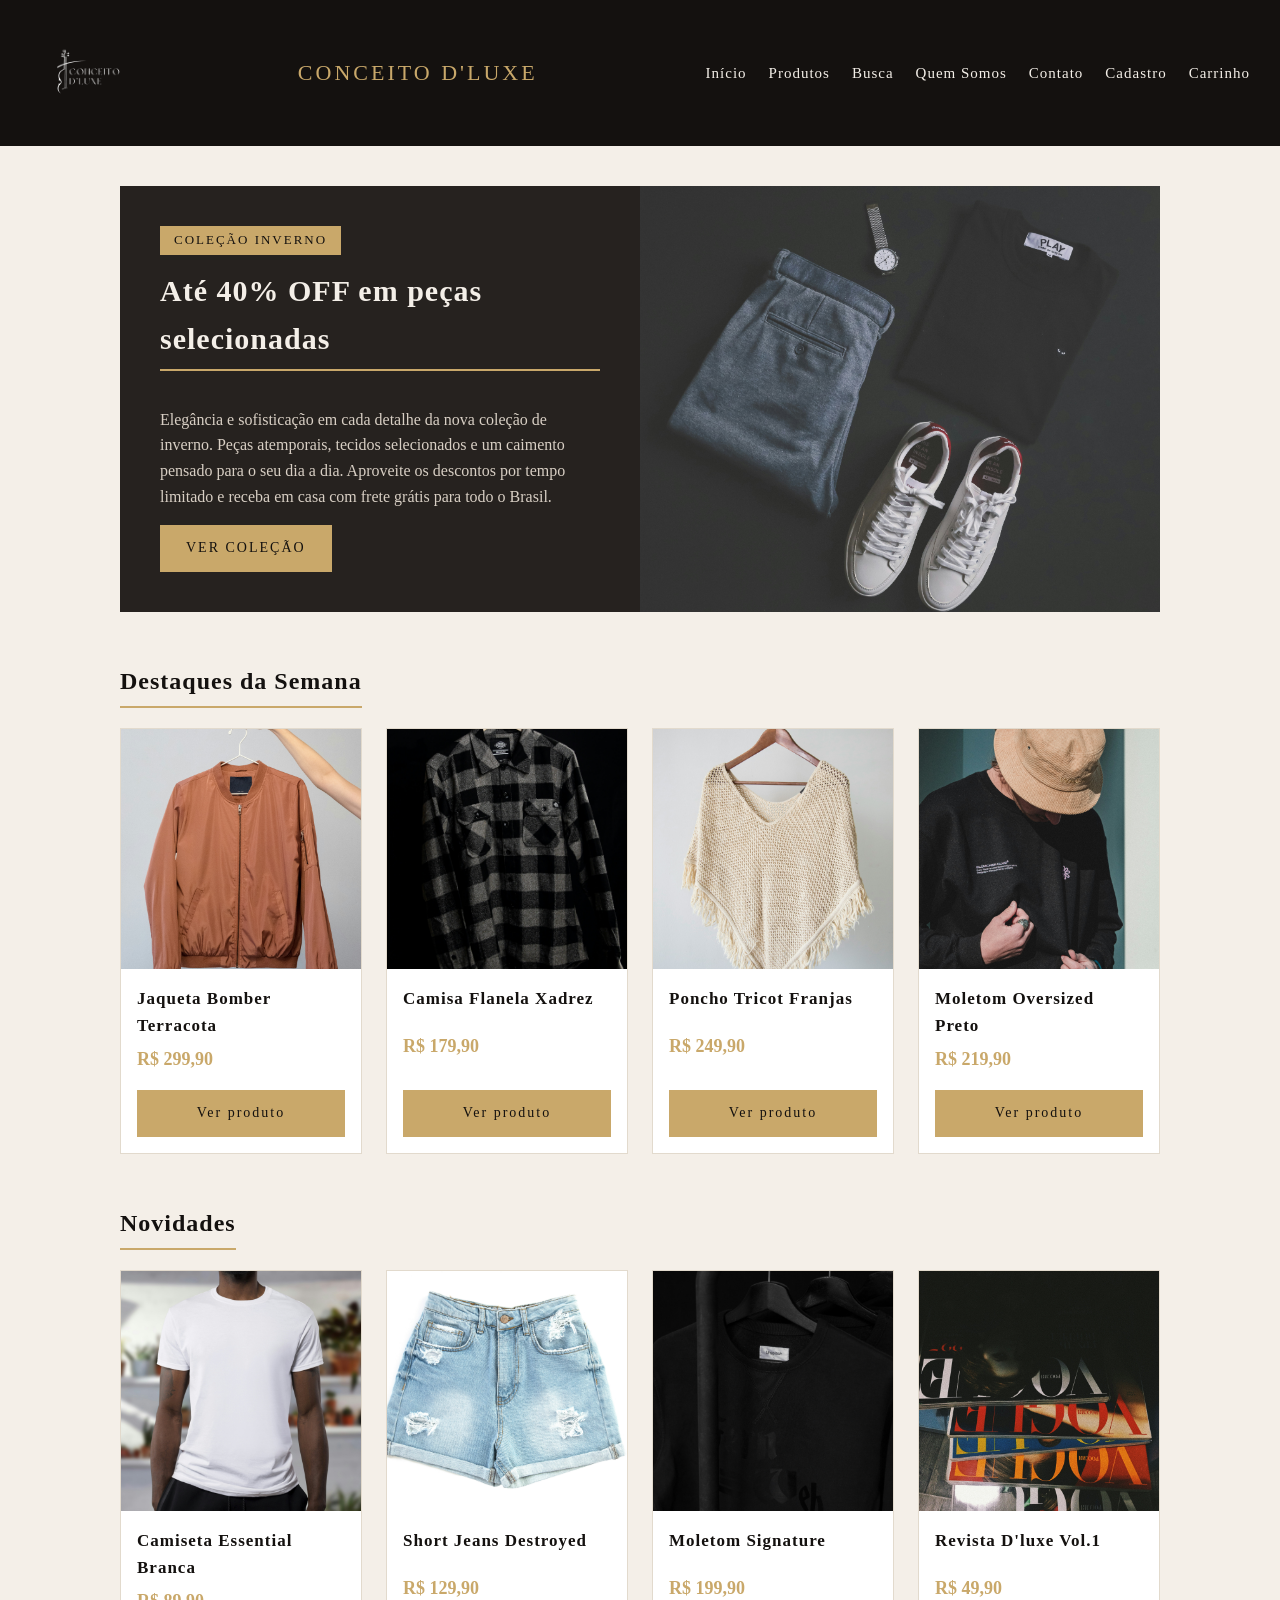
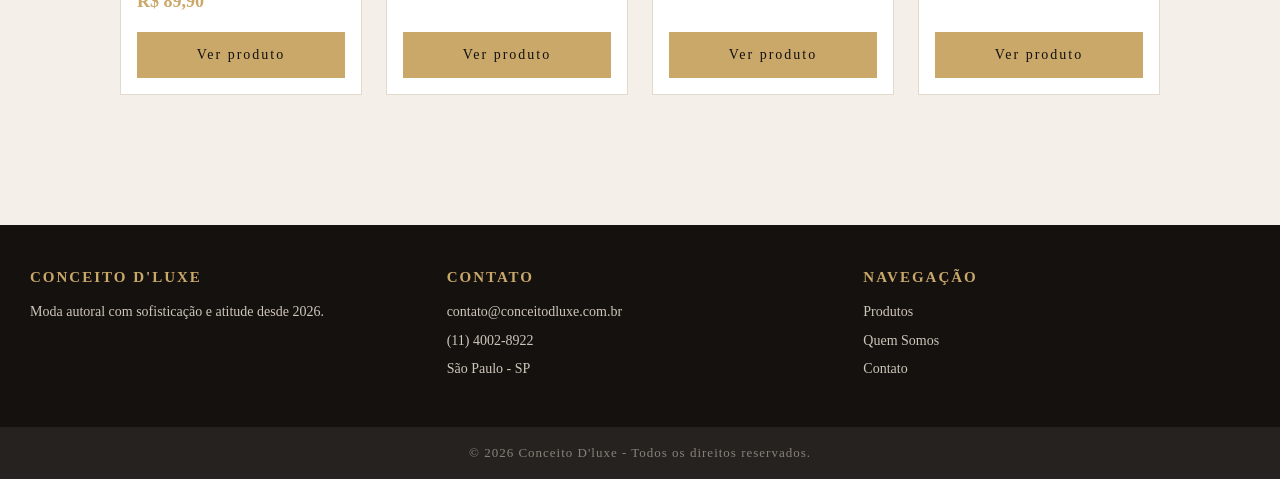
<file: index.html>
<!DOCTYPE html>
<html lang="pt-br">
<head>
  <meta charset="UTF-8">
  <meta name="viewport" content="width=device-width, initial-scale=1.0">
  <title>Conceito D'luxe - Início</title>
  <link rel="stylesheet" href="style.css">
</head>
<body>

  <header>
    <a href="index.html" class="logo">
      <img src="images/logo.png" alt="Logo Conceito D'luxe">
      <span>CONCEITO D'LUXE</span>
    </a>
    <nav>
      <ul>
        <li><a href="index.html">Início</a></li>
        <li><a href="produtos.html">Produtos</a></li>
        <li><a href="busca.html">Busca</a></li>
        <li><a href="quemsomos.html">Quem Somos</a></li>
        <li><a href="contato.html">Contato</a></li>
        <li><a href="cadastro.html">Cadastro</a></li>
        <li><a href="pedidos.html">Carrinho</a></li>
      </ul>
    </nav>
  </header>

  <main>

    <section class="banner secao">
      <div class="banner-texto">
        <span class="tag-promo">COLEÇÃO INVERNO</span>
        <h2>Até 40% OFF em peças selecionadas</h2>
        <p>Elegância e sofisticação em cada detalhe da nova coleção de inverno.
        Peças atemporais, tecidos selecionados e um caimento pensado para o seu
        dia a dia. Aproveite os descontos por tempo limitado e receba em casa
        com frete grátis para todo o Brasil.</p>
        <a href="produtos.html" class="botao">VER COLEÇÃO</a>
      </div>
      <div class="banner-img" style="background-image: url('images/look.jpg');"></div>
    </section>

    <section class="secao">
      <h2>Destaques da Semana</h2>
      <div class="grade-produtos">

        <div class="card">
          <div class="card-img" style="background-image: url('images/bomber.jpg');"></div>
          <div class="card-info">
            <h3>Jaqueta Bomber Terracota</h3>
            <span class="card-preco">R$ 299,90</span>
          </div>
          <a href="produto.html" class="botao">Ver produto</a>
        </div>

        <div class="card">
          <div class="card-img" style="background-image: url('images/flanela.jpg');"></div>
          <div class="card-info">
            <h3>Camisa Flanela Xadrez</h3>
            <span class="card-preco">R$ 179,90</span>
          </div>
          <a href="produto.html" class="botao">Ver produto</a>
        </div>

        <div class="card">
          <div class="card-img" style="background-image: url('images/poncho.jpg');"></div>
          <div class="card-info">
            <h3>Poncho Tricot Franjas</h3>
            <span class="card-preco">R$ 249,90</span>
          </div>
          <a href="produto.html" class="botao">Ver produto</a>
        </div>

        <div class="card">
          <div class="card-img" style="background-image: url('images/moletom.jpg');"></div>
          <div class="card-info">
            <h3>Moletom Oversized Preto</h3>
            <span class="card-preco">R$ 219,90</span>
          </div>
          <a href="produto.html" class="botao">Ver produto</a>
        </div>

      </div>
    </section>

    <section class="secao">
      <h2>Novidades</h2>
      <div class="grade-produtos">

        <div class="card">
          <div class="card-img" style="background-image: url('images/camiseta.jpg');"></div>
          <div class="card-info">
            <h3>Camiseta Essential Branca</h3>
            <span class="card-preco">R$ 89,90</span>
          </div>
          <a href="produto.html" class="botao">Ver produto</a>
        </div>

        <div class="card">
          <div class="card-img" style="background-image: url('images/short.jpg');"></div>
          <div class="card-info">
            <h3>Short Jeans Destroyed</h3>
            <span class="card-preco">R$ 129,90</span>
          </div>
          <a href="produto.html" class="botao">Ver produto</a>
        </div>

        <div class="card">
          <div class="card-img" style="background-image: url('images/moletom-signature.jpg');"></div>
          <div class="card-info">
            <h3>Moletom Signature</h3>
            <span class="card-preco">R$ 199,90</span>
          </div>
          <a href="produto.html" class="botao">Ver produto</a>
        </div>

        <div class="card">
          <div class="card-img" style="background-image: url('images/revista.jpg');"></div>
          <div class="card-info">
            <h3>Revista D'luxe Vol.1</h3>
            <span class="card-preco">R$ 49,90</span>
          </div>
          <a href="produto.html" class="botao">Ver produto</a>
        </div>

      </div>
    </section>

  </main>

  <footer>
    <div>
      <h4>CONCEITO D'LUXE</h4>
      <p>Moda autoral com sofisticação e atitude desde 2026.</p>
    </div>
    <div>
      <h4>CONTATO</h4>
      <p>contato@conceitodluxe.com.br</p>
      <p>(11) 4002-8922</p>
      <p>São Paulo - SP</p>
    </div>
    <div>
      <h4>NAVEGAÇÃO</h4>
      <a href="produtos.html">Produtos</a>
      <a href="quemsomos.html">Quem Somos</a>
      <a href="contato.html">Contato</a>
    </div>
  </footer>
  <div class="rodape-final">© 2026 Conceito D'luxe - Todos os direitos reservados.</div>

</body>
</html>
</file>
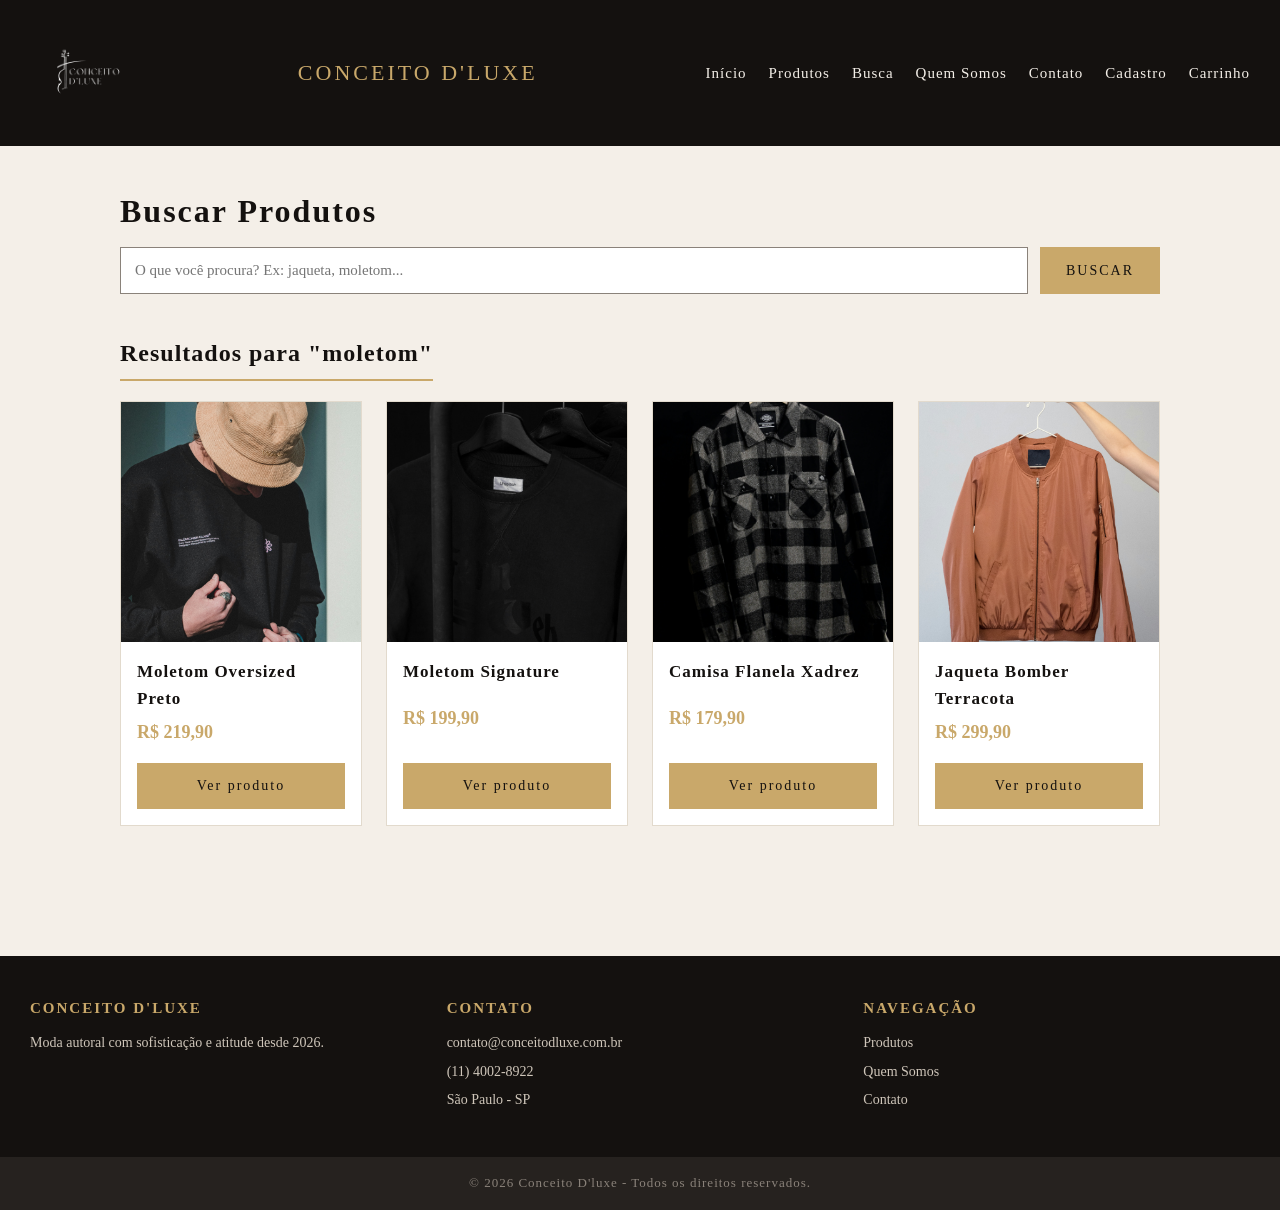
<file: busca.html>
<!DOCTYPE html>
<html lang="pt-br">
<head>
  <meta charset="UTF-8">
  <meta name="viewport" content="width=device-width, initial-scale=1.0">
  <title>Conceito D'luxe - Busca</title>
  <link rel="stylesheet" href="style.css">
</head>
<body>

  <header>
    <a href="index.html" class="logo">
      <img src="images/logo.png" alt="Logo Conceito D'luxe">
      <span>CONCEITO D'LUXE</span>
    </a>
    <nav>
      <ul>
        <li><a href="index.html">Início</a></li>
        <li><a href="produtos.html">Produtos</a></li>
        <li><a href="busca.html">Busca</a></li>
        <li><a href="quemsomos.html">Quem Somos</a></li>
        <li><a href="contato.html">Contato</a></li>
        <li><a href="cadastro.html">Cadastro</a></li>
        <li><a href="pedidos.html">Carrinho</a></li>
      </ul>
    </nav>
  </header>

  <main>
    <h1>Buscar Produtos</h1>

    <form class="barra-busca" action="busca.html" method="get">
      <input type="text" name="q" placeholder="O que você procura? Ex: jaqueta, moletom...">
      <button type="submit" class="botao">BUSCAR</button>
    </form>

    <section class="secao">
      <h2>Resultados para "moletom"</h2>
      <div class="grade-produtos">

        <div class="card">
          <div class="card-img" style="background-image: url('images/moletom.jpg');"></div>
          <div class="card-info">
            <h3>Moletom Oversized Preto</h3>
            <span class="card-preco">R$ 219,90</span>
          </div>
          <a href="produto.html" class="botao">Ver produto</a>
        </div>

        <div class="card">
          <div class="card-img" style="background-image: url('images/moletom-signature.jpg');"></div>
          <div class="card-info">
            <h3>Moletom Signature</h3>
            <span class="card-preco">R$ 199,90</span>
          </div>
          <a href="produto.html" class="botao">Ver produto</a>
        </div>

        <div class="card">
          <div class="card-img" style="background-image: url('images/flanela.jpg');"></div>
          <div class="card-info">
            <h3>Camisa Flanela Xadrez</h3>
            <span class="card-preco">R$ 179,90</span>
          </div>
          <a href="produto.html" class="botao">Ver produto</a>
        </div>

        <div class="card">
          <div class="card-img" style="background-image: url('images/bomber.jpg');"></div>
          <div class="card-info">
            <h3>Jaqueta Bomber Terracota</h3>
            <span class="card-preco">R$ 299,90</span>
          </div>
          <a href="produto.html" class="botao">Ver produto</a>
        </div>

      </div>
    </section>
  </main>

  <footer>
    <div>
      <h4>CONCEITO D'LUXE</h4>
      <p>Moda autoral com sofisticação e atitude desde 2026.</p>
    </div>
    <div>
      <h4>CONTATO</h4>
      <p>contato@conceitodluxe.com.br</p>
      <p>(11) 4002-8922</p>
      <p>São Paulo - SP</p>
    </div>
    <div>
      <h4>NAVEGAÇÃO</h4>
      <a href="produtos.html">Produtos</a>
      <a href="quemsomos.html">Quem Somos</a>
      <a href="contato.html">Contato</a>
    </div>
  </footer>
  <div class="rodape-final">© 2026 Conceito D'luxe - Todos os direitos reservados.</div>

</body>
</html>
</file>
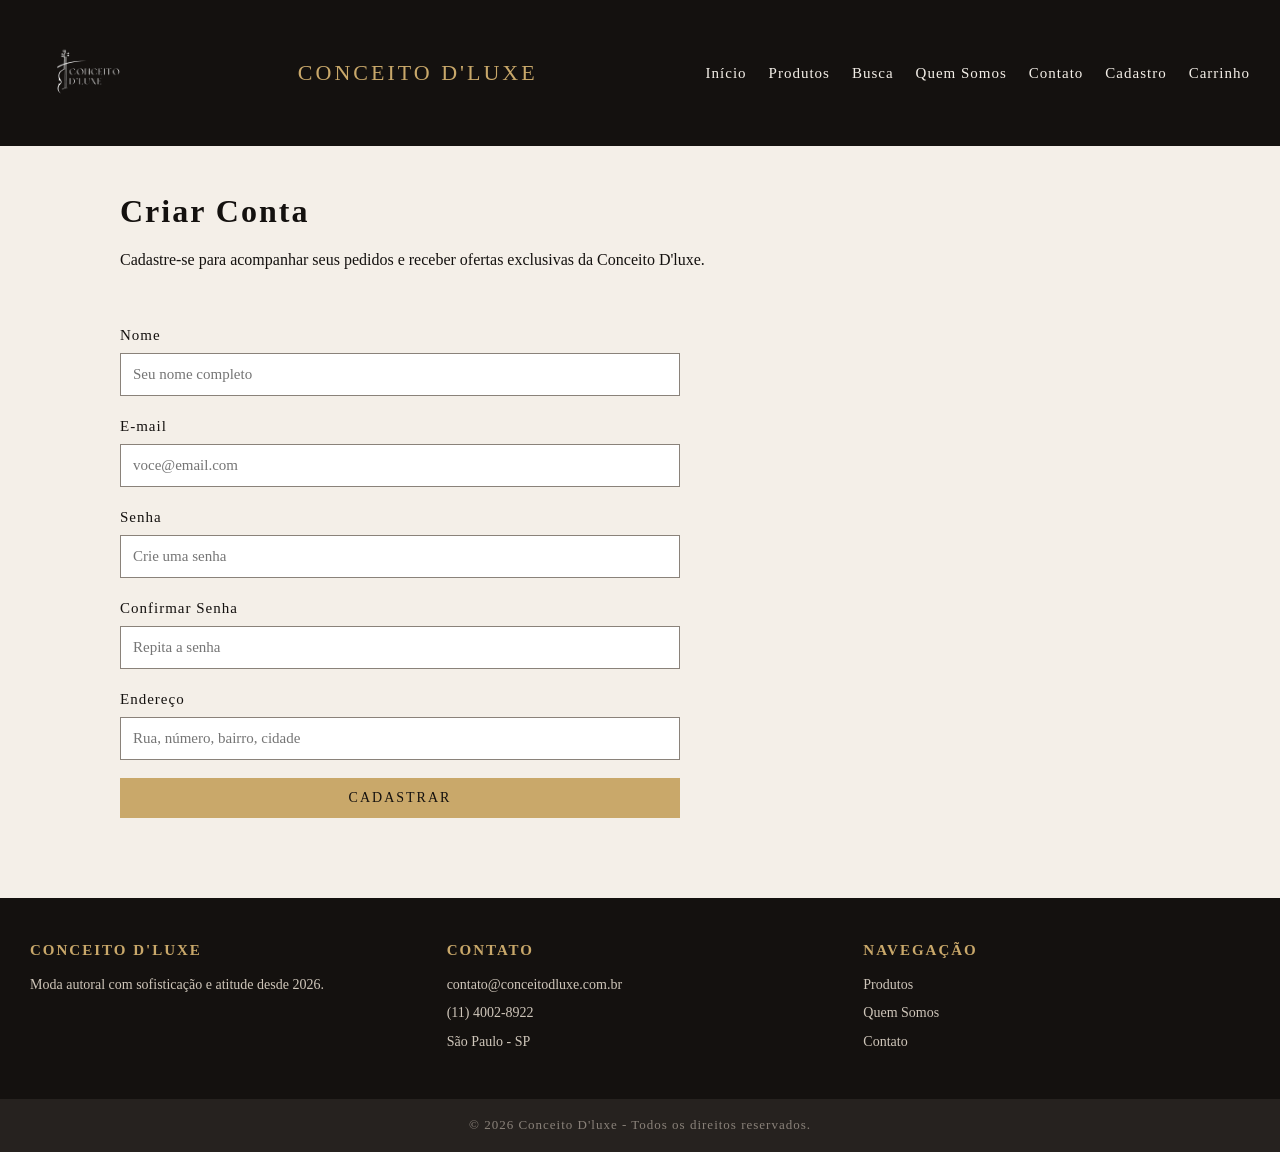
<file: cadastro.html>
<!DOCTYPE html>
<html lang="pt-br">
<head>
  <meta charset="UTF-8">
  <meta name="viewport" content="width=device-width, initial-scale=1.0">
  <title>Conceito D'luxe - Cadastro</title>
  <link rel="stylesheet" href="style.css">
</head>
<body>

  <header>
    <a href="index.html" class="logo">
      <img src="images/logo.png" alt="Logo Conceito D'luxe">
      <span>CONCEITO D'LUXE</span>
    </a>
    <nav>
      <ul>
        <li><a href="index.html">Início</a></li>
        <li><a href="produtos.html">Produtos</a></li>
        <li><a href="busca.html">Busca</a></li>
        <li><a href="quemsomos.html">Quem Somos</a></li>
        <li><a href="contato.html">Contato</a></li>
        <li><a href="cadastro.html">Cadastro</a></li>
        <li><a href="pedidos.html">Carrinho</a></li>
      </ul>
    </nav>
  </header>

  <main>
    <h1>Criar Conta</h1>
    <p class="secao">Cadastre-se para acompanhar seus pedidos e receber ofertas
    exclusivas da Conceito D'luxe.</p>

    <form class="formulario">
      <div class="campo">
        <label for="nome">Nome</label>
        <input type="text" id="nome" name="nome" placeholder="Seu nome completo">
      </div>

      <div class="campo">
        <label for="email">E-mail</label>
        <input type="email" id="email" name="email" placeholder="voce@email.com">
      </div>

      <div class="campo">
        <label for="senha">Senha</label>
        <input type="password" id="senha" name="senha" placeholder="Crie uma senha">
      </div>

      <div class="campo">
        <label for="confirmar">Confirmar Senha</label>
        <input type="password" id="confirmar" name="confirmar" placeholder="Repita a senha">
      </div>

      <div class="campo">
        <label for="endereco">Endereço</label>
        <input type="text" id="endereco" name="endereco" placeholder="Rua, número, bairro, cidade">
      </div>

      <button type="button" class="botao">CADASTRAR</button>
    </form>
  </main>

  <footer>
    <div>
      <h4>CONCEITO D'LUXE</h4>
      <p>Moda autoral com sofisticação e atitude desde 2026.</p>
    </div>
    <div>
      <h4>CONTATO</h4>
      <p>contato@conceitodluxe.com.br</p>
      <p>(11) 4002-8922</p>
      <p>São Paulo - SP</p>
    </div>
    <div>
      <h4>NAVEGAÇÃO</h4>
      <a href="produtos.html">Produtos</a>
      <a href="quemsomos.html">Quem Somos</a>
      <a href="contato.html">Contato</a>
    </div>
  </footer>
  <div class="rodape-final">© 2026 Conceito D'luxe - Todos os direitos reservados.</div>

</body>
</html>
</file>
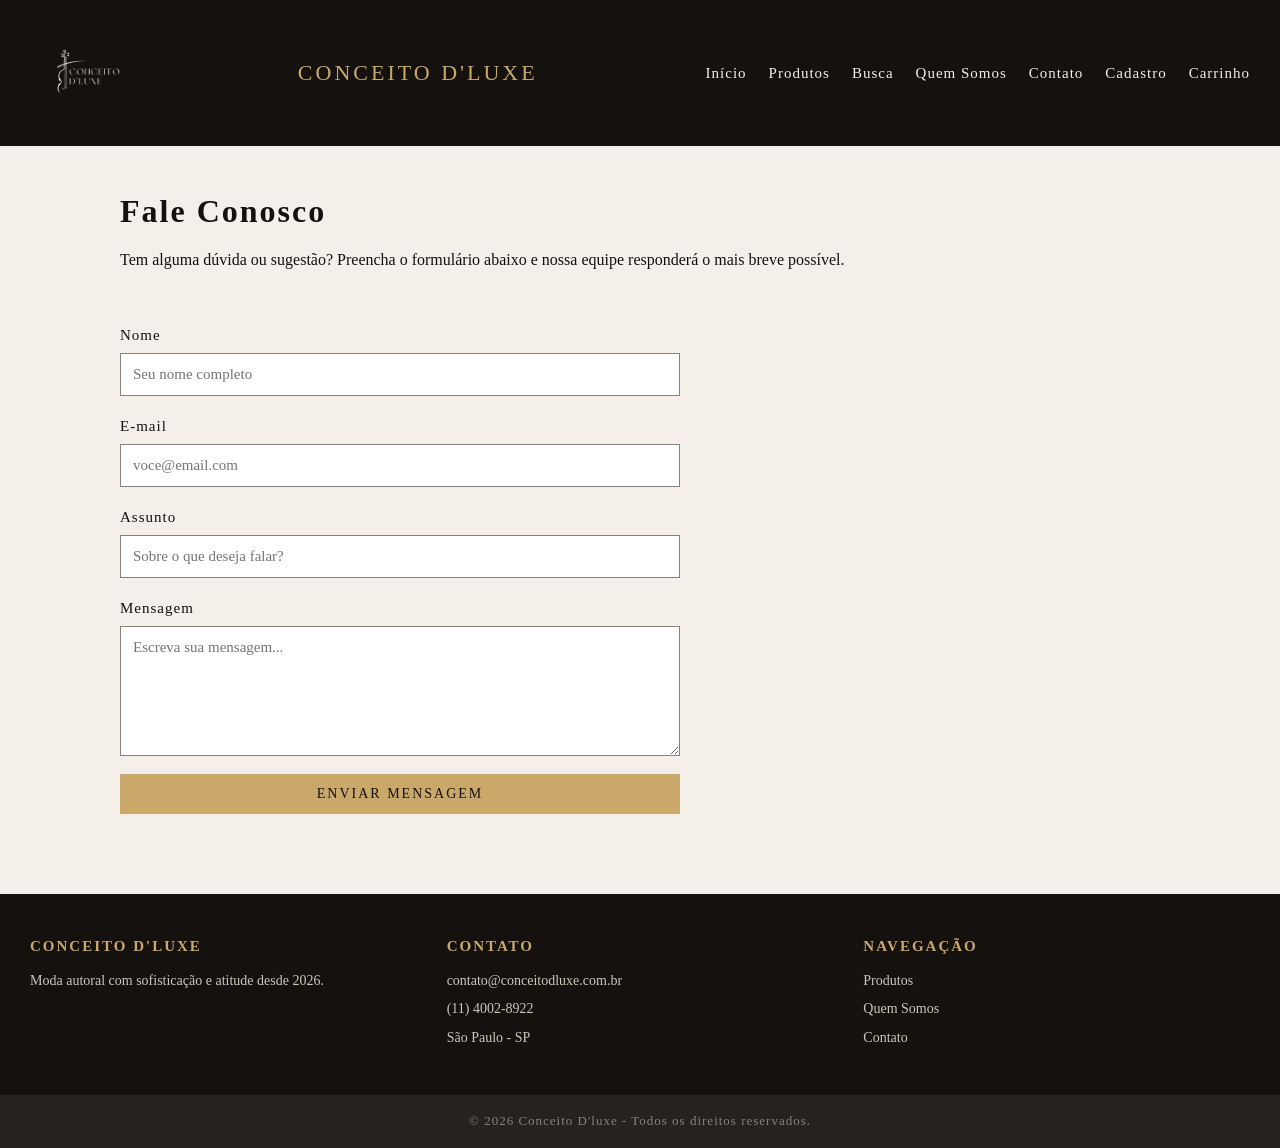
<file: contato.html>
<!DOCTYPE html>
<html lang="pt-br">
<head>
  <meta charset="UTF-8">
  <meta name="viewport" content="width=device-width, initial-scale=1.0">
  <title>Conceito D'luxe - Contato</title>
  <link rel="stylesheet" href="style.css">
</head>
<body>

  <header>
    <a href="index.html" class="logo">
      <img src="images/logo.png" alt="Logo Conceito D'luxe">
      <span>CONCEITO D'LUXE</span>
    </a>
    <nav>
      <ul>
        <li><a href="index.html">Início</a></li>
        <li><a href="produtos.html">Produtos</a></li>
        <li><a href="busca.html">Busca</a></li>
        <li><a href="quemsomos.html">Quem Somos</a></li>
        <li><a href="contato.html">Contato</a></li>
        <li><a href="cadastro.html">Cadastro</a></li>
        <li><a href="pedidos.html">Carrinho</a></li>
      </ul>
    </nav>
  </header>

  <main>
    <h1>Fale Conosco</h1>
    <p class="secao">Tem alguma dúvida ou sugestão? Preencha o formulário abaixo
    e nossa equipe responderá o mais breve possível.</p>

    <form class="formulario">
      <div class="campo">
        <label for="nome">Nome</label>
        <input type="text" id="nome" name="nome" placeholder="Seu nome completo">
      </div>

      <div class="campo">
        <label for="email">E-mail</label>
        <input type="email" id="email" name="email" placeholder="voce@email.com">
      </div>

      <div class="campo">
        <label for="assunto">Assunto</label>
        <input type="text" id="assunto" name="assunto" placeholder="Sobre o que deseja falar?">
      </div>

      <div class="campo">
        <label for="mensagem">Mensagem</label>
        <textarea id="mensagem" name="mensagem" placeholder="Escreva sua mensagem..."></textarea>
      </div>

      <button type="button" class="botao">ENVIAR MENSAGEM</button>
    </form>
  </main>

  <footer>
    <div>
      <h4>CONCEITO D'LUXE</h4>
      <p>Moda autoral com sofisticação e atitude desde 2026.</p>
    </div>
    <div>
      <h4>CONTATO</h4>
      <p>contato@conceitodluxe.com.br</p>
      <p>(11) 4002-8922</p>
      <p>São Paulo - SP</p>
    </div>
    <div>
      <h4>NAVEGAÇÃO</h4>
      <a href="produtos.html">Produtos</a>
      <a href="quemsomos.html">Quem Somos</a>
      <a href="contato.html">Contato</a>
    </div>
  </footer>
  <div class="rodape-final">© 2026 Conceito D'luxe - Todos os direitos reservados.</div>

</body>
</html>
</file>
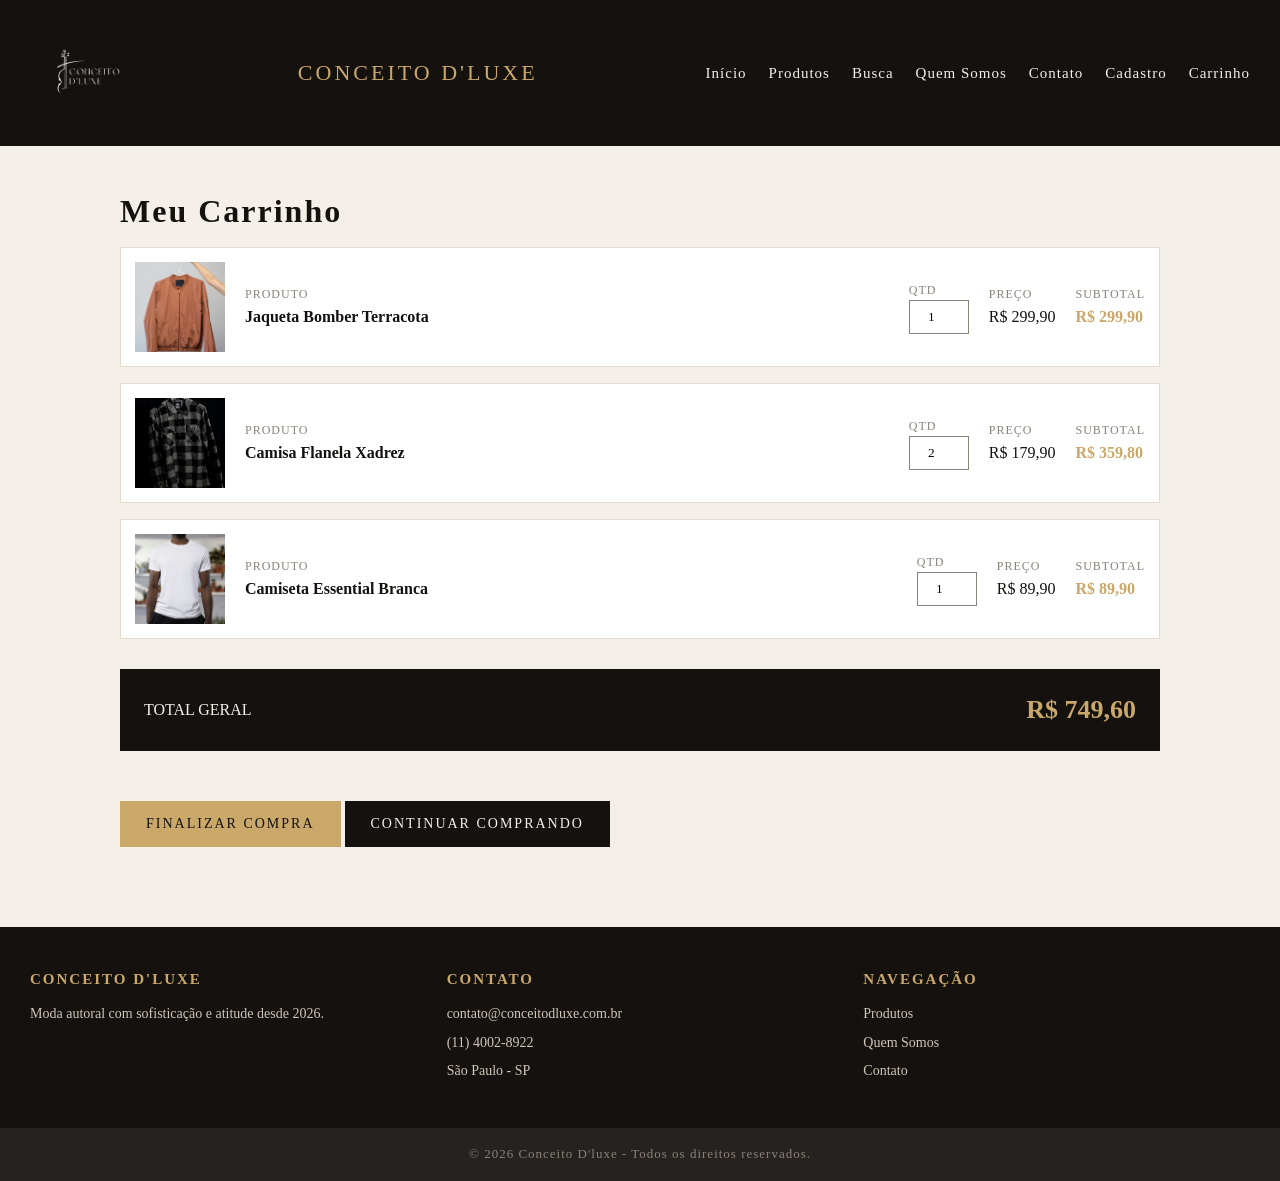
<file: pedidos.html>
<!DOCTYPE html>
<html lang="pt-br">
<head>
  <meta charset="UTF-8">
  <meta name="viewport" content="width=device-width, initial-scale=1.0">
  <title>Conceito D'luxe - Carrinho</title>
  <link rel="stylesheet" href="style.css">
</head>
<body>

  <header>
    <a href="index.html" class="logo">
      <img src="images/logo.png" alt="Logo Conceito D'luxe">
      <span>CONCEITO D'LUXE</span>
    </a>
    <nav>
      <ul>
        <li><a href="index.html">Início</a></li>
        <li><a href="produtos.html">Produtos</a></li>
        <li><a href="busca.html">Busca</a></li>
        <li><a href="quemsomos.html">Quem Somos</a></li>
        <li><a href="contato.html">Contato</a></li>
        <li><a href="cadastro.html">Cadastro</a></li>
        <li><a href="pedidos.html">Carrinho</a></li>
      </ul>
    </nav>
  </header>

  <main>
    <h1>Meu Carrinho</h1>

    <form class="lista-pedidos secao">

      <div class="item-pedido">
        <img src="images/bomber.jpg" alt="Jaqueta Bomber Terracota">
        <div>
          <span class="rotulo">PRODUTO</span>
          <strong>Jaqueta Bomber Terracota</strong>
        </div>
        <div class="qtd">
          <span class="rotulo">QTD</span>
          <input type="number" name="qtd1" value="1" min="1">
        </div>
        <div>
          <span class="rotulo">PREÇO</span>
          R$ 299,90
        </div>
        <div>
          <span class="rotulo">SUBTOTAL</span>
          <span class="valor">R$ 299,90</span>
        </div>
      </div>

      <div class="item-pedido">
        <img src="images/flanela.jpg" alt="Camisa Flanela Xadrez">
        <div>
          <span class="rotulo">PRODUTO</span>
          <strong>Camisa Flanela Xadrez</strong>
        </div>
        <div class="qtd">
          <span class="rotulo">QTD</span>
          <input type="number" name="qtd2" value="2" min="1">
        </div>
        <div>
          <span class="rotulo">PREÇO</span>
          R$ 179,90
        </div>
        <div>
          <span class="rotulo">SUBTOTAL</span>
          <span class="valor">R$ 359,80</span>
        </div>
      </div>

      <div class="item-pedido">
        <img src="images/camiseta.jpg" alt="Camiseta Essential Branca">
        <div>
          <span class="rotulo">PRODUTO</span>
          <strong>Camiseta Essential Branca</strong>
        </div>
        <div class="qtd">
          <span class="rotulo">QTD</span>
          <input type="number" name="qtd3" value="1" min="1">
        </div>
        <div>
          <span class="rotulo">PREÇO</span>
          R$ 89,90
        </div>
        <div>
          <span class="rotulo">SUBTOTAL</span>
          <span class="valor">R$ 89,90</span>
        </div>
      </div>

    </form>

    <div class="total-geral secao">
      <span>TOTAL GERAL</span>
      <span class="valor-total">R$ 749,60</span>
    </div>

    <a href="cadastro.html" class="botao">FINALIZAR COMPRA</a>
    <a href="produtos.html" class="botao botao-escuro">CONTINUAR COMPRANDO</a>
  </main>

  <footer>
    <div>
      <h4>CONCEITO D'LUXE</h4>
      <p>Moda autoral com sofisticação e atitude desde 2026.</p>
    </div>
    <div>
      <h4>CONTATO</h4>
      <p>contato@conceitodluxe.com.br</p>
      <p>(11) 4002-8922</p>
      <p>São Paulo - SP</p>
    </div>
    <div>
      <h4>NAVEGAÇÃO</h4>
      <a href="produtos.html">Produtos</a>
      <a href="quemsomos.html">Quem Somos</a>
      <a href="contato.html">Contato</a>
    </div>
  </footer>
  <div class="rodape-final">© 2026 Conceito D'luxe - Todos os direitos reservados.</div>

</body>
</html>
</file>
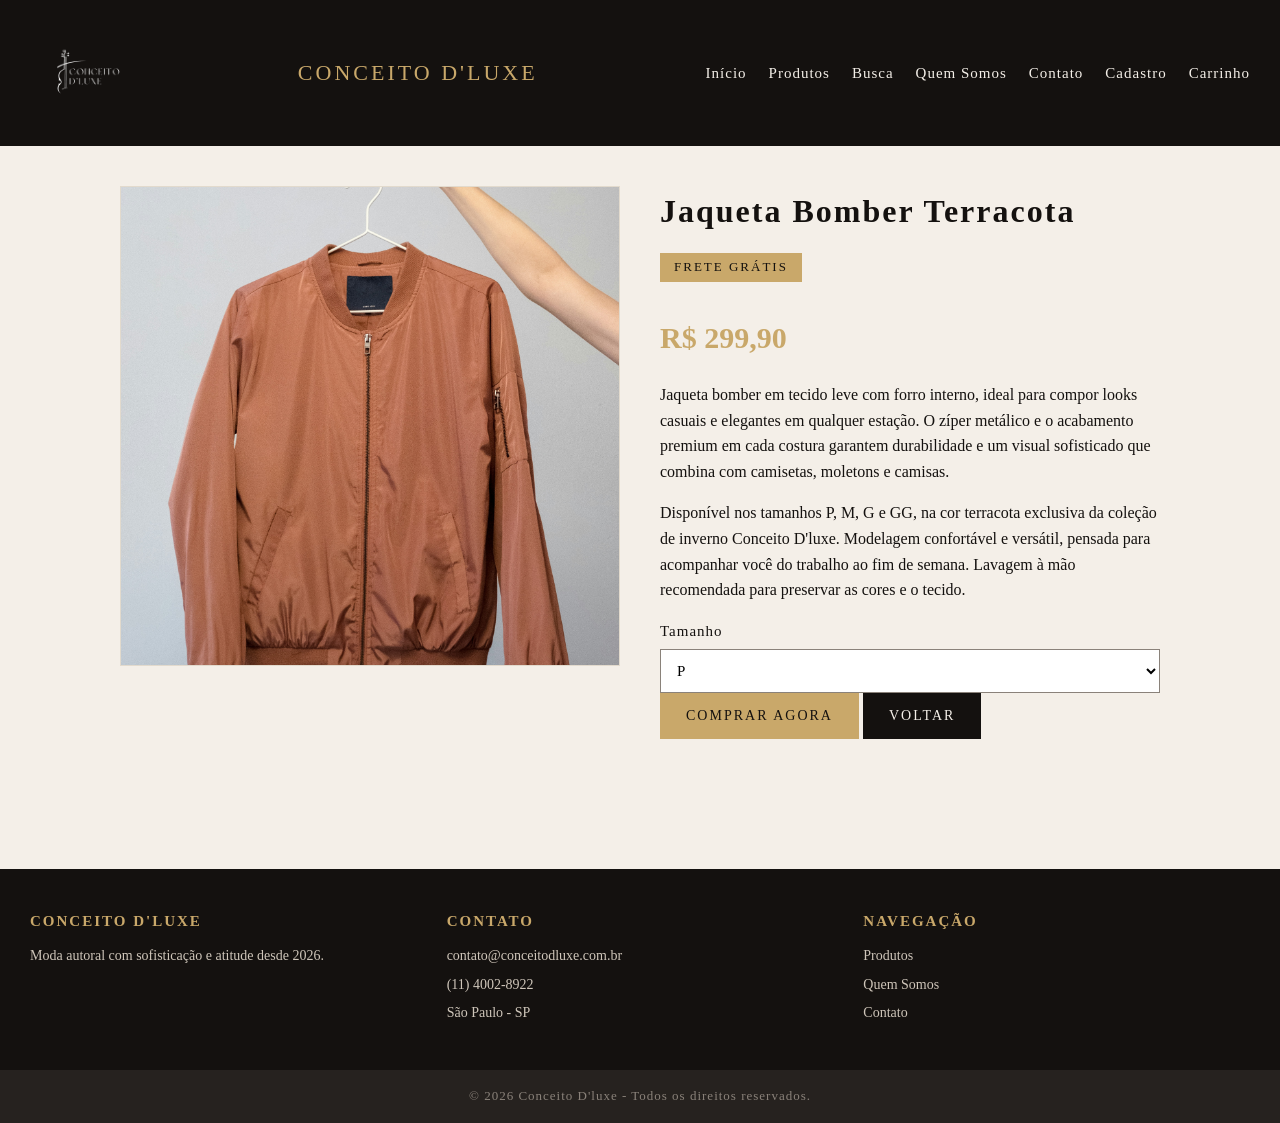
<file: produto.html>
<!DOCTYPE html>
<html lang="pt-br">
<head>
  <meta charset="UTF-8">
  <meta name="viewport" content="width=device-width, initial-scale=1.0">
  <title>Conceito D'luxe - Produto</title>
  <link rel="stylesheet" href="style.css">
</head>
<body>

  <header>
    <a href="index.html" class="logo">
      <img src="images/logo.png" alt="Logo Conceito D'luxe">
      <span>CONCEITO D'LUXE</span>
    </a>
    <nav>
      <ul>
        <li><a href="index.html">Início</a></li>
        <li><a href="produtos.html">Produtos</a></li>
        <li><a href="busca.html">Busca</a></li>
        <li><a href="quemsomos.html">Quem Somos</a></li>
        <li><a href="contato.html">Contato</a></li>
        <li><a href="cadastro.html">Cadastro</a></li>
        <li><a href="pedidos.html">Carrinho</a></li>
      </ul>
    </nav>
  </header>

  <main>
    <section class="produto-detalhe secao">
      <div class="foto" style="background-image: url('images/bomber.jpg');"></div>

      <div class="produto-info">
        <h1>Jaqueta Bomber Terracota</h1>
        <span class="tag-promo">FRETE GRÁTIS</span>
        <div class="preco-grande">R$ 299,90</div>

        <p>Jaqueta bomber em tecido leve com forro interno, ideal para compor
        looks casuais e elegantes em qualquer estação. O zíper metálico e o
        acabamento premium em cada costura garantem durabilidade e um visual
        sofisticado que combina com camisetas, moletons e camisas.</p>

        <p>Disponível nos tamanhos P, M, G e GG, na cor terracota exclusiva da
        coleção de inverno Conceito D'luxe. Modelagem confortável e versátil,
        pensada para acompanhar você do trabalho ao fim de semana. Lavagem à
        mão recomendada para preservar as cores e o tecido.</p>

        <div class="campo">
          <label for="tamanho">Tamanho</label>
          <select id="tamanho" name="tamanho">
            <option>P</option>
            <option>M</option>
            <option>G</option>
            <option>GG</option>
          </select>
        </div>

        <a href="pedidos.html" class="botao">COMPRAR AGORA</a>
        <a href="produtos.html" class="botao botao-escuro">VOLTAR</a>
      </div>
    </section>
  </main>

  <footer>
    <div>
      <h4>CONCEITO D'LUXE</h4>
      <p>Moda autoral com sofisticação e atitude desde 2026.</p>
    </div>
    <div>
      <h4>CONTATO</h4>
      <p>contato@conceitodluxe.com.br</p>
      <p>(11) 4002-8922</p>
      <p>São Paulo - SP</p>
    </div>
    <div>
      <h4>NAVEGAÇÃO</h4>
      <a href="produtos.html">Produtos</a>
      <a href="quemsomos.html">Quem Somos</a>
      <a href="contato.html">Contato</a>
    </div>
  </footer>
  <div class="rodape-final">© 2026 Conceito D'luxe - Todos os direitos reservados.</div>

</body>
</html>
</file>
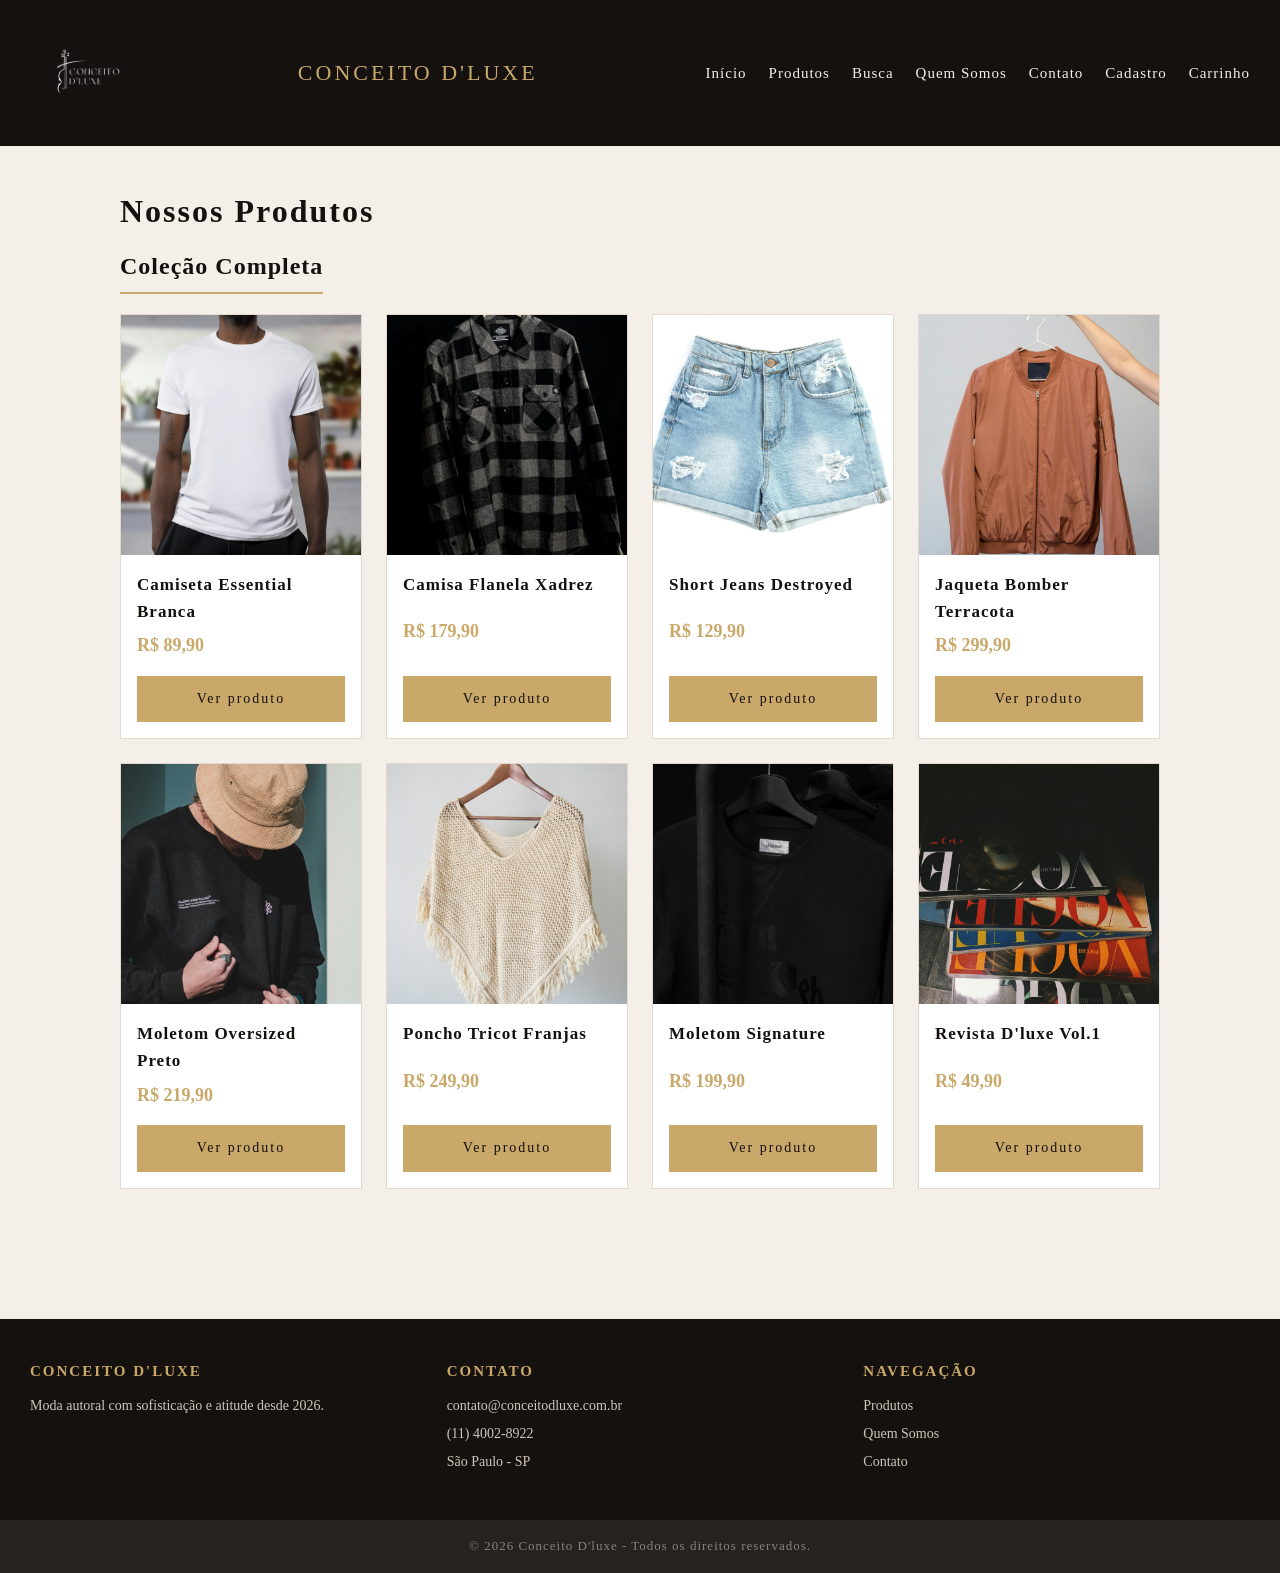
<file: produtos.html>
<!DOCTYPE html>
<html lang="pt-br">
<head>
  <meta charset="UTF-8">
  <meta name="viewport" content="width=device-width, initial-scale=1.0">
  <title>Conceito D'luxe - Produtos</title>
  <link rel="stylesheet" href="style.css">
</head>
<body>

  <header>
    <a href="index.html" class="logo">
      <img src="images/logo.png" alt="Logo Conceito D'luxe">
      <span>CONCEITO D'LUXE</span>
    </a>
    <nav>
      <ul>
        <li><a href="index.html">Início</a></li>
        <li><a href="produtos.html">Produtos</a></li>
        <li><a href="busca.html">Busca</a></li>
        <li><a href="quemsomos.html">Quem Somos</a></li>
        <li><a href="contato.html">Contato</a></li>
        <li><a href="cadastro.html">Cadastro</a></li>
        <li><a href="pedidos.html">Carrinho</a></li>
      </ul>
    </nav>
  </header>

  <main>
    <h1>Nossos Produtos</h1>

    <section class="secao">
      <h2>Coleção Completa</h2>
      <div class="grade-produtos">

        <div class="card">
          <div class="card-img" style="background-image: url('images/camiseta.jpg');"></div>
          <div class="card-info">
            <h3>Camiseta Essential Branca</h3>
            <span class="card-preco">R$ 89,90</span>
          </div>
          <a href="produto.html" class="botao">Ver produto</a>
        </div>

        <div class="card">
          <div class="card-img" style="background-image: url('images/flanela.jpg');"></div>
          <div class="card-info">
            <h3>Camisa Flanela Xadrez</h3>
            <span class="card-preco">R$ 179,90</span>
          </div>
          <a href="produto.html" class="botao">Ver produto</a>
        </div>

        <div class="card">
          <div class="card-img" style="background-image: url('images/short.jpg');"></div>
          <div class="card-info">
            <h3>Short Jeans Destroyed</h3>
            <span class="card-preco">R$ 129,90</span>
          </div>
          <a href="produto.html" class="botao">Ver produto</a>
        </div>

        <div class="card">
          <div class="card-img" style="background-image: url('images/bomber.jpg');"></div>
          <div class="card-info">
            <h3>Jaqueta Bomber Terracota</h3>
            <span class="card-preco">R$ 299,90</span>
          </div>
          <a href="produto.html" class="botao">Ver produto</a>
        </div>

        <div class="card">
          <div class="card-img" style="background-image: url('images/moletom.jpg');"></div>
          <div class="card-info">
            <h3>Moletom Oversized Preto</h3>
            <span class="card-preco">R$ 219,90</span>
          </div>
          <a href="produto.html" class="botao">Ver produto</a>
        </div>

        <div class="card">
          <div class="card-img" style="background-image: url('images/poncho.jpg');"></div>
          <div class="card-info">
            <h3>Poncho Tricot Franjas</h3>
            <span class="card-preco">R$ 249,90</span>
          </div>
          <a href="produto.html" class="botao">Ver produto</a>
        </div>

        <div class="card">
          <div class="card-img" style="background-image: url('images/moletom-signature.jpg');"></div>
          <div class="card-info">
            <h3>Moletom Signature</h3>
            <span class="card-preco">R$ 199,90</span>
          </div>
          <a href="produto.html" class="botao">Ver produto</a>
        </div>

        <div class="card">
          <div class="card-img" style="background-image: url('images/revista.jpg');"></div>
          <div class="card-info">
            <h3>Revista D'luxe Vol.1</h3>
            <span class="card-preco">R$ 49,90</span>
          </div>
          <a href="produto.html" class="botao">Ver produto</a>
        </div>

      </div>
    </section>
  </main>

  <footer>
    <div>
      <h4>CONCEITO D'LUXE</h4>
      <p>Moda autoral com sofisticação e atitude desde 2026.</p>
    </div>
    <div>
      <h4>CONTATO</h4>
      <p>contato@conceitodluxe.com.br</p>
      <p>(11) 4002-8922</p>
      <p>São Paulo - SP</p>
    </div>
    <div>
      <h4>NAVEGAÇÃO</h4>
      <a href="produtos.html">Produtos</a>
      <a href="quemsomos.html">Quem Somos</a>
      <a href="contato.html">Contato</a>
    </div>
  </footer>
  <div class="rodape-final">© 2026 Conceito D'luxe - Todos os direitos reservados.</div>

</body>
</html>
</file>
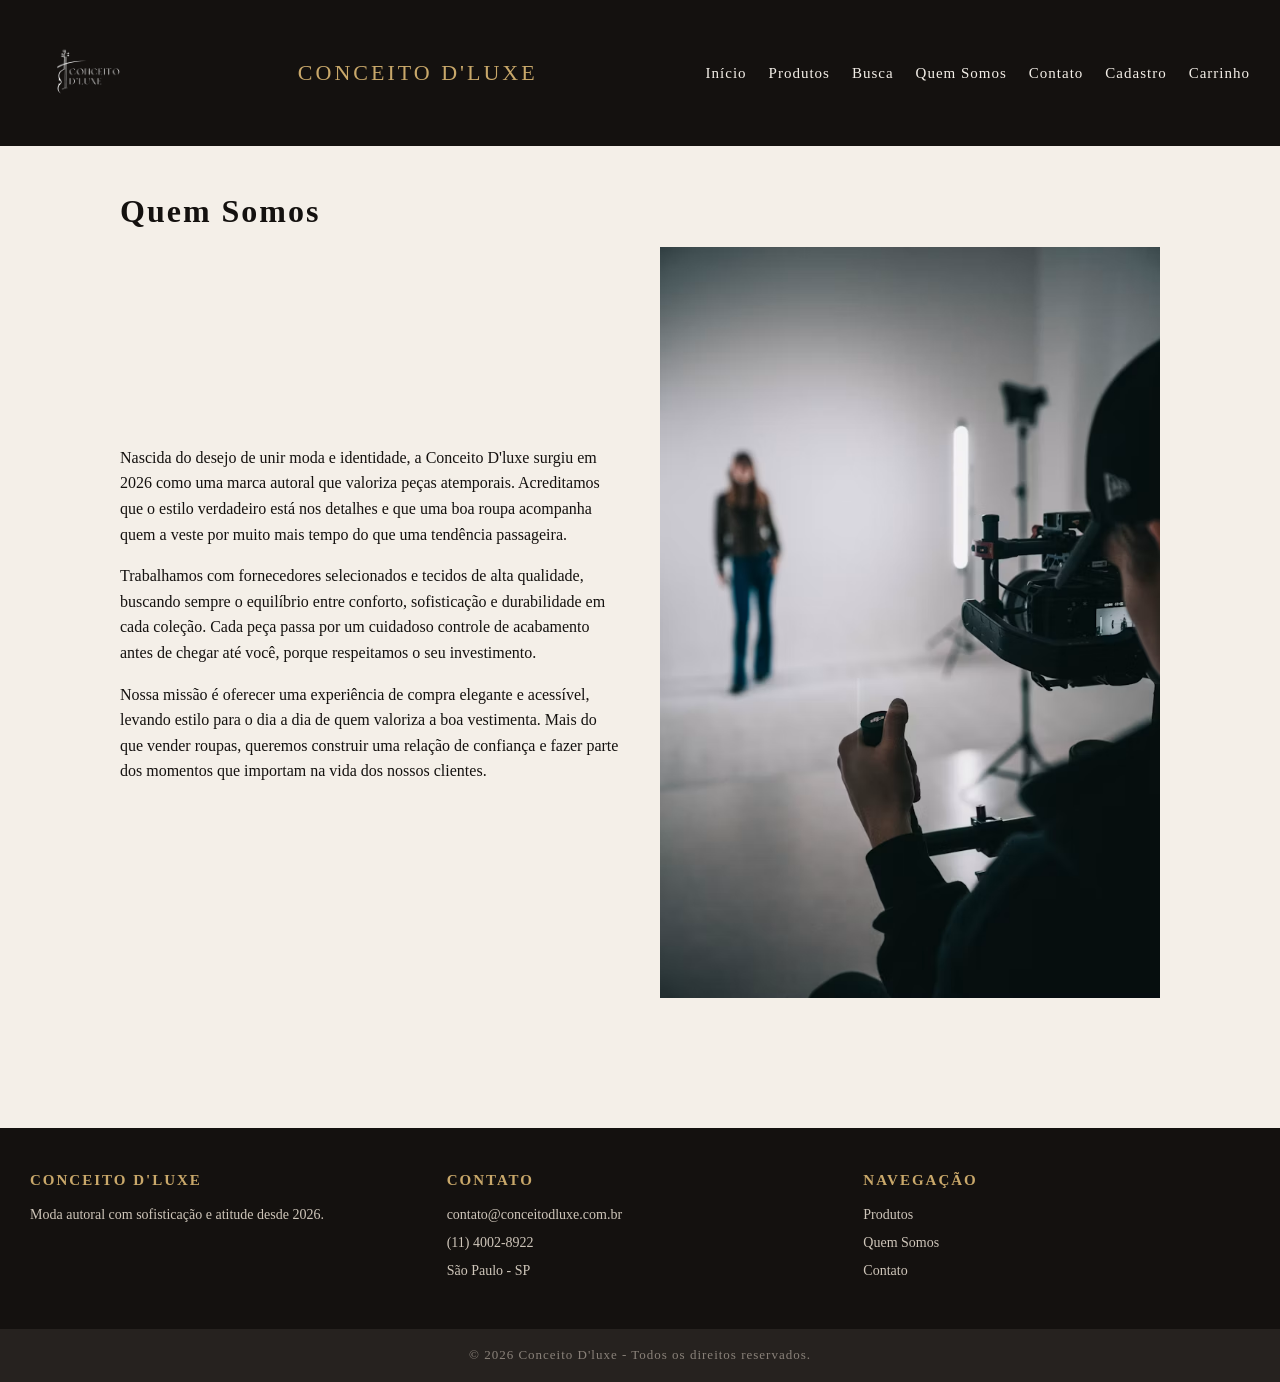
<file: quemsomos.html>
<!DOCTYPE html>
<html lang="pt-br">
<head>
  <meta charset="UTF-8">
  <meta name="viewport" content="width=device-width, initial-scale=1.0">
  <title>Conceito D'luxe - Quem Somos</title>
  <link rel="stylesheet" href="style.css">
</head>
<body>

  <header>
    <a href="index.html" class="logo">
      <img src="images/logo.png" alt="Logo Conceito D'luxe">
      <span>CONCEITO D'LUXE</span>
    </a>
    <nav>
      <ul>
        <li><a href="index.html">Início</a></li>
        <li><a href="produtos.html">Produtos</a></li>
        <li><a href="busca.html">Busca</a></li>
        <li><a href="quemsomos.html">Quem Somos</a></li>
        <li><a href="contato.html">Contato</a></li>
        <li><a href="cadastro.html">Cadastro</a></li>
        <li><a href="pedidos.html">Carrinho</a></li>
      </ul>
    </nav>
  </header>

  <main>
    <h1>Quem Somos</h1>

    <section class="duas-colunas secao">
      <div>
        <p>Nascida do desejo de unir moda e identidade, a Conceito D'luxe surgiu
        em 2026 como uma marca autoral que valoriza peças atemporais. Acreditamos
        que o estilo verdadeiro está nos detalhes e que uma boa roupa acompanha
        quem a veste por muito mais tempo do que uma tendência passageira.</p>

        <p>Trabalhamos com fornecedores selecionados e tecidos de alta qualidade,
        buscando sempre o equilíbrio entre conforto, sofisticação e durabilidade
        em cada coleção. Cada peça passa por um cuidadoso controle de acabamento
        antes de chegar até você, porque respeitamos o seu investimento.</p>

        <p>Nossa missão é oferecer uma experiência de compra elegante e acessível,
        levando estilo para o dia a dia de quem valoriza a boa vestimenta. Mais do
        que vender roupas, queremos construir uma relação de confiança e fazer
        parte dos momentos que importam na vida dos nossos clientes.</p>
      </div>
      <img src="images/estudio.jpg" alt="Estúdio Conceito D'luxe">
    </section>
  </main>

  <footer>
    <div>
      <h4>CONCEITO D'LUXE</h4>
      <p>Moda autoral com sofisticação e atitude desde 2026.</p>
    </div>
    <div>
      <h4>CONTATO</h4>
      <p>contato@conceitodluxe.com.br</p>
      <p>(11) 4002-8922</p>
      <p>São Paulo - SP</p>
    </div>
    <div>
      <h4>NAVEGAÇÃO</h4>
      <a href="produtos.html">Produtos</a>
      <a href="quemsomos.html">Quem Somos</a>
      <a href="contato.html">Contato</a>
    </div>
  </footer>
  <div class="rodape-final">© 2026 Conceito D'luxe - Todos os direitos reservados.</div>

</body>
</html>
</file>
<file: style.css>
* {
  margin: 0;
  padding: 0;
  box-sizing: border-box;
}

:root {
  --preto: #14110f;
  --grafite: #26221f;
  --dourado: #c9a86a;
  --creme: #f4efe8;
  --cinza: #8a827a;
}

body {
  font-family: Georgia, 'Times New Roman', serif;
  background-color: var(--creme);
  color: var(--preto);
  line-height: 1.6;
}

a {
  text-decoration: none;
  color: inherit;
}

img {
  display: block;
  max-width: 100%;
}

header {
  background-color: var(--preto);
  color: var(--creme);
  padding: 18px 30px;
  display: grid;
  grid-template-columns: 1fr auto;
  align-items: center;
  gap: 20px;
}

.logo {
  display: grid;
  grid-template-columns: auto auto;
  align-items: center;
  gap: 10px;
}

.logo img {
  width: 110px;
}

.logo span {
  font-size: 22px;
  letter-spacing: 3px;
  color: var(--dourado);
}

nav ul {
  list-style: none;
  display: grid;
  grid-template-columns: repeat(7, auto);
  gap: 22px;
}

nav a {
  color: var(--creme);
  font-size: 15px;
  letter-spacing: 1px;
  padding-bottom: 4px;
}

nav a:hover {
  color: var(--dourado);
  border-bottom: 1px solid var(--dourado);
}

main {
  max-width: 1100px;
  margin: 0 auto;
  padding: 40px 30px;
}

h1 {
  font-size: 32px;
  letter-spacing: 2px;
  margin-bottom: 10px;
}

h2 {
  font-size: 24px;
  letter-spacing: 1px;
  margin-bottom: 20px;
  border-bottom: 2px solid var(--dourado);
  display: inline-block;
  padding-bottom: 6px;
}

.secao {
  margin-bottom: 50px;
}

.banner {
  background-color: var(--grafite);
  color: var(--creme);
  display: grid;
  grid-template-columns: 1fr 1fr;
  align-items: center;
  min-height: 340px;
}

.banner-texto {
  padding: 40px;
}

.banner-texto h2 {
  color: var(--creme);
  border-color: var(--dourado);
  font-size: 30px;
}

.banner-texto p {
  margin: 16px 0;
  color: #d8cfc4;
}

.banner-img {
  background-size: cover;
  background-position: center;
  height: 100%;
  min-height: 340px;
}

.tag-promo {
  display: inline-block;
  background-color: var(--dourado);
  color: var(--preto);
  padding: 4px 14px;
  letter-spacing: 2px;
  font-size: 13px;
  margin-bottom: 12px;
}

.botao {
  display: inline-block;
  background-color: var(--dourado);
  color: var(--preto);
  padding: 12px 26px;
  letter-spacing: 2px;
  font-size: 14px;
  border: none;
  cursor: pointer;
  font-family: inherit;
}

.botao:hover {
  background-color: #b3925a;
}

.botao-escuro {
  background-color: var(--preto);
  color: var(--creme);
}

.botao-escuro:hover {
  background-color: var(--grafite);
}

.grade-produtos {
  display: grid;
  grid-template-columns: repeat(4, 1fr);
  gap: 24px;
}

.card {
  background-color: #ffffff;
  border: 1px solid #e2dacd;
  display: grid;
  grid-template-rows: auto 1fr auto;
}

.card-img {
  height: 240px;
  background-size: cover;
  background-position: center;
}

.card-info {
  padding: 16px;
  display: grid;
  gap: 6px;
}

.card-info h3 {
  font-size: 17px;
  letter-spacing: 1px;
}

.card-preco {
  color: var(--dourado);
  font-size: 18px;
  font-weight: bold;
}

.card .botao {
  margin: 0 16px 16px 16px;
  text-align: center;
}

.duas-colunas {
  display: grid;
  grid-template-columns: 1fr 1fr;
  gap: 40px;
  align-items: center;
}

.duas-colunas img {
  width: 100%;
  height: 100%;
  object-fit: cover;
}

.duas-colunas p {
  margin-bottom: 16px;
}

.barra-busca {
  display: grid;
  grid-template-columns: 1fr auto;
  gap: 12px;
  margin-bottom: 40px;
}

.barra-busca input {
  padding: 14px;
  border: 1px solid var(--cinza);
  font-family: inherit;
  font-size: 15px;
}

.produto-detalhe {
  display: grid;
  grid-template-columns: 1fr 1fr;
  gap: 40px;
  align-items: start;
}

.produto-detalhe .foto {
  width: 100%;
  height: 480px;
  background-size: cover;
  background-position: center;
  border: 1px solid #e2dacd;
}

.produto-info h1 {
  margin-bottom: 16px;
}

.produto-info .preco-grande {
  color: var(--dourado);
  font-size: 30px;
  font-weight: bold;
  margin: 20px 0;
}

.produto-info p {
  margin-bottom: 16px;
}

.formulario {
  display: grid;
  gap: 18px;
  max-width: 560px;
}

.campo {
  display: grid;
  gap: 6px;
}

.campo label {
  font-size: 15px;
  letter-spacing: 1px;
}

.campo input,
.campo textarea,
.campo select {
  padding: 12px;
  border: 1px solid var(--cinza);
  font-family: inherit;
  font-size: 15px;
  background-color: #fff;
}

.campo textarea {
  resize: vertical;
  min-height: 130px;
}

.lista-pedidos {
  display: grid;
  gap: 16px;
  margin-bottom: 30px;
}

.item-pedido {
  background-color: #fff;
  border: 1px solid #e2dacd;
  display: grid;
  grid-template-columns: 90px 1fr auto auto auto;
  gap: 20px;
  align-items: center;
  padding: 14px;
}

.item-pedido img {
  width: 90px;
  height: 90px;
  object-fit: cover;
}

.item-pedido .qtd input {
  width: 60px;
  padding: 8px;
  border: 1px solid var(--cinza);
  font-family: inherit;
  text-align: center;
}

.item-pedido .rotulo {
  font-size: 12px;
  color: var(--cinza);
  letter-spacing: 1px;
  display: block;
}

.item-pedido .valor {
  color: var(--dourado);
  font-weight: bold;
}

.total-geral {
  background-color: var(--preto);
  color: var(--creme);
  display: grid;
  grid-template-columns: 1fr auto;
  align-items: center;
  padding: 20px 24px;
}

.total-geral .valor-total {
  color: var(--dourado);
  font-size: 26px;
  font-weight: bold;
}

footer {
  background-color: var(--preto);
  color: var(--creme);
  padding: 40px 30px;
  margin-top: 40px;
  display: grid;
  grid-template-columns: repeat(3, 1fr);
  gap: 30px;
}

footer h4 {
  color: var(--dourado);
  letter-spacing: 2px;
  margin-bottom: 12px;
  font-size: 15px;
}

footer p,
footer a {
  color: #cfc6ba;
  font-size: 14px;
  display: block;
  margin-bottom: 6px;
}

.rodape-final {
  background-color: var(--grafite);
  color: var(--cinza);
  text-align: center;
  padding: 16px;
  font-size: 13px;
  letter-spacing: 1px;
}

@media (max-width: 800px) {
  header {
    grid-template-columns: 1fr;
    justify-items: center;
    text-align: center;
  }
  nav ul {
    grid-template-columns: repeat(3, auto);
    gap: 14px;
  }
  .grade-produtos {
    grid-template-columns: repeat(2, 1fr);
  }
  .banner,
  .duas-colunas,
  .produto-detalhe {
    grid-template-columns: 1fr;
  }
  footer {
    grid-template-columns: 1fr;
  }
}
</file>
